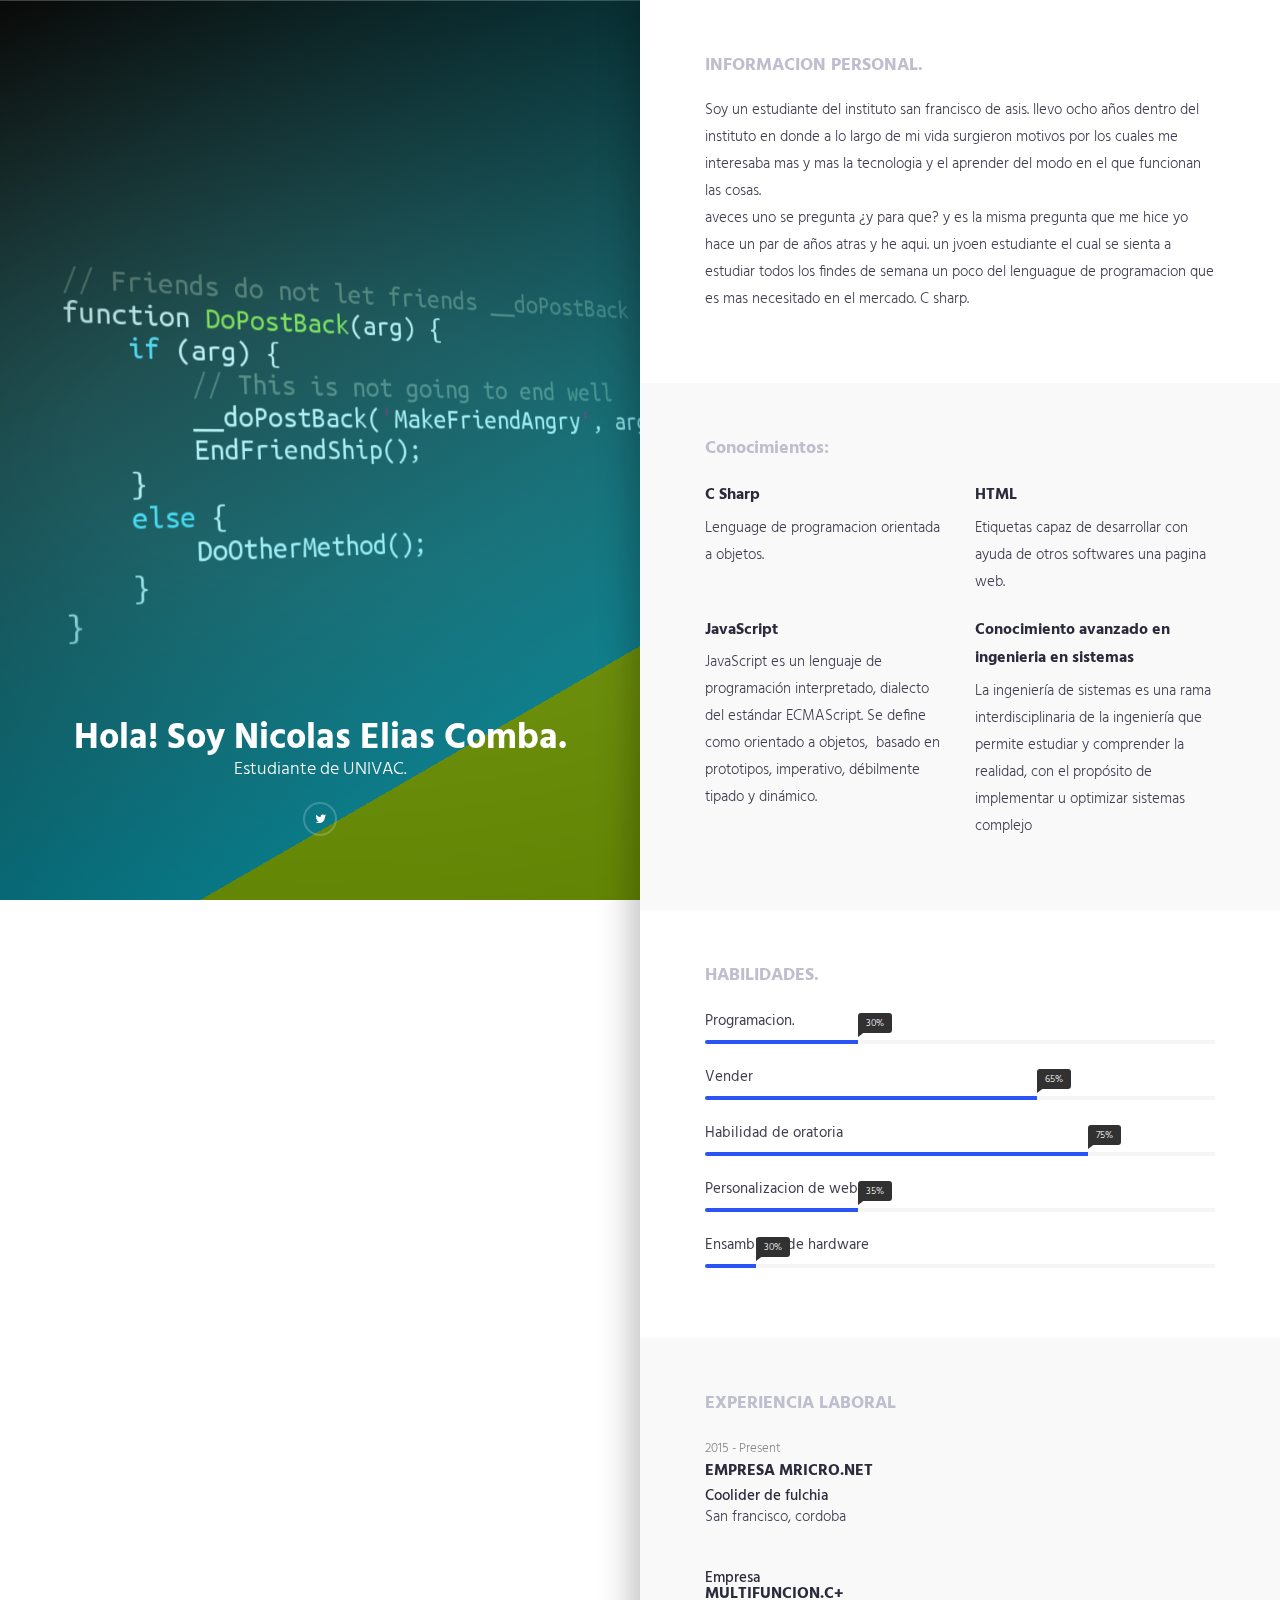
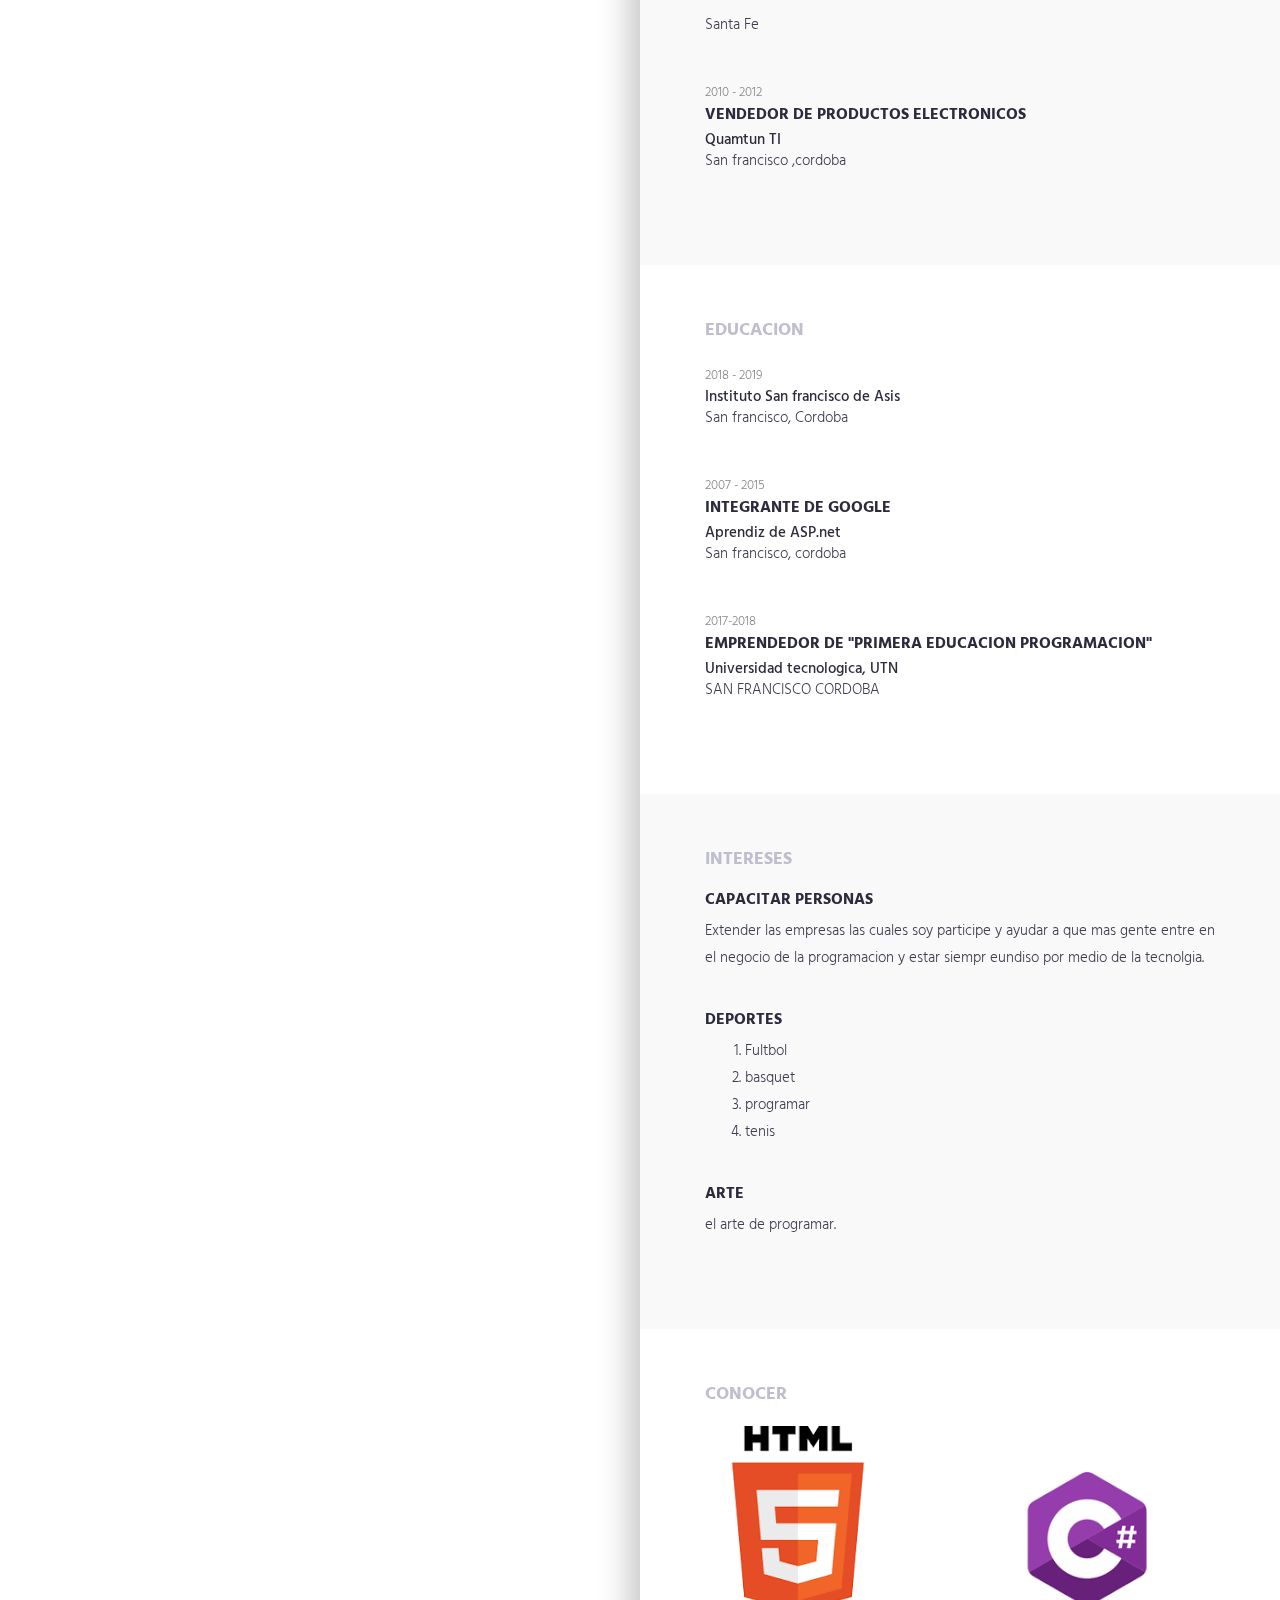
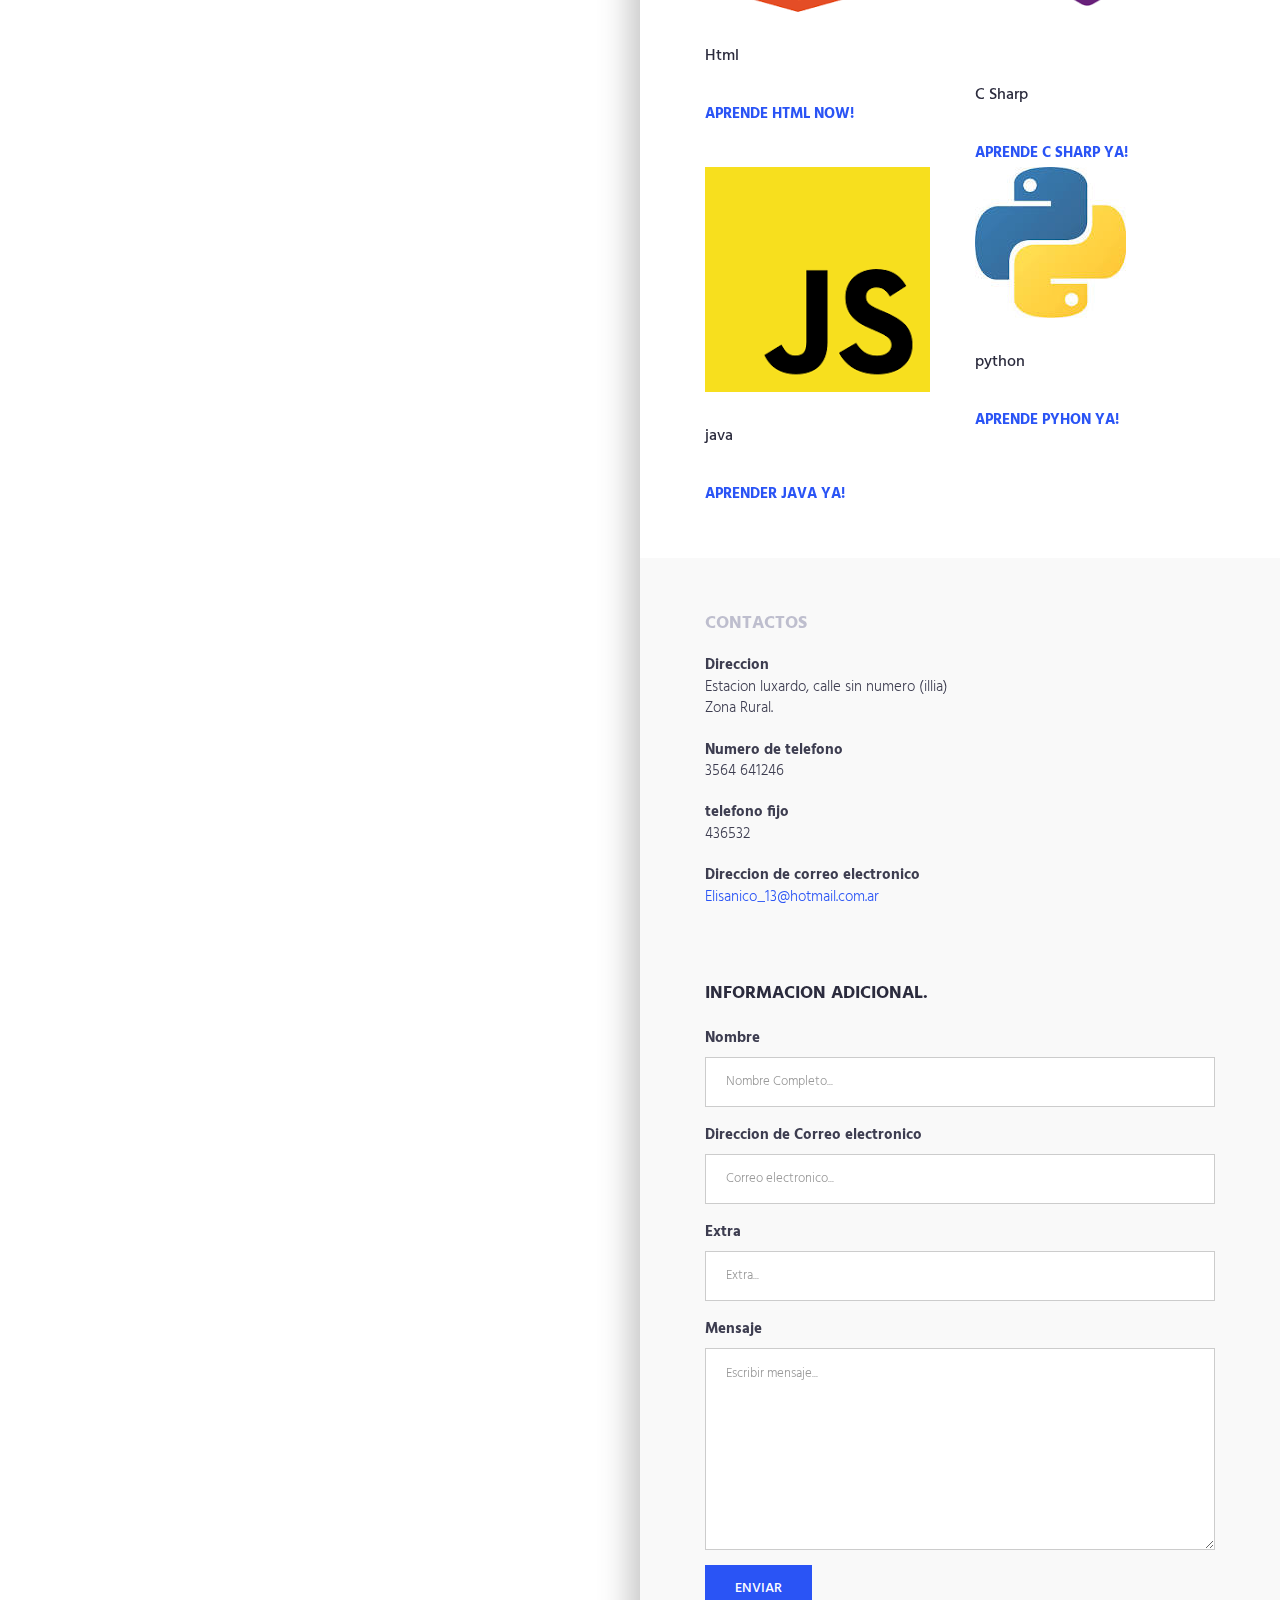
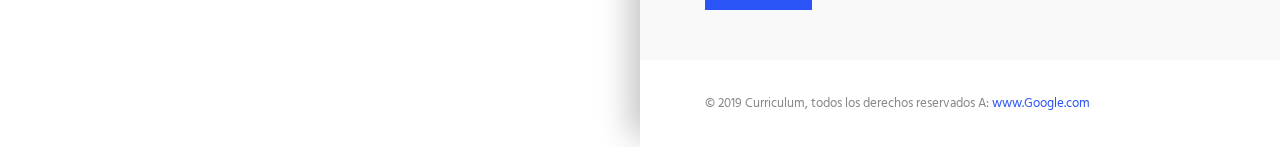
<file: index.html>
<!DOCTYPE html>
<html>
<head>
    <meta charset="utf-8">
    <meta http-equiv="X-UA-Compatible" content="IE=edge">
    <meta name="viewport" content="width=device-width, initial-scale=1">
    <!-- The above 3 meta tags *must* come first in the head; any other head content must come *after* these tags -->
    <title>Curriculum Vitae Online! - Professional HTML CSS Resume Website Template</title>

    <!-- favicon -->
    <link href="img/ico.png" rel=icon>

    <!-- web-fonts -->
    <link href="https://fonts.googleapis.com/css?family=Hind:300,400,500,600,700" rel="stylesheet">

    <!-- font-awesome -->
    <link href="css/font-awesome.min.css" rel="stylesheet">

    <!-- Bootstrap -->
    <link href="css/bootstrap.min.css" rel="stylesheet">

    <!-- Style CSS -->
    <link href="css/style.css" rel="stylesheet">

    <!-- HTML5 shim and Respond.js for IE8 support of HTML5 elements and media queries -->
    <!-- WARNING: Respond.js doesn't work if you view the page via file:// -->
    <!--[if lt IE 9]>
    <script src="https://oss.maxcdn.com/html5shiv/3.7.2/html5shiv.min.js"></script>
    <script src="https://oss.maxcdn.com/respond/1.4.2/respond.min.js"></script>
    <![endif]-->
</head>
<body id="page-top" data-spy="scroll" data-target=".navbar">
<div id="main-wrapper">
<!-- Page Preloader -->
<div id="preloader">
    <div id="status">
        <div class="status-mes"></div>
    </div>
</div>

<div class="columns-block">
<div class="left-col-block blocks">

    <header class="header">
        <div class="content text-center">
            <h1>Hola! Soy Nicolas Elias Comba.</h1>

            <p class="lead">Estudiante de UNIVAC.</p>
            <ul class="social-icon">
                
                <li><a href="https://twitter.com/?lang=es"><i class="fa fa-twitter" aria-hidden="true"></i></a></li>
      
            </ul>
        </div>
        <div class="profile-img"></div>
    </header>
    <!-- .header-->
</div>


<div class="right-col-block blocks">
<section class="intro section-wrapper">
    <div class="container-fluid">
        <div class="row">
            <div class="col-md-12">
                <div class="section-title">
                    <h2>INFORMACION PERSONAL.</h2>
                </div>
            </div>
            <div class="col-md-12">
                <p>
                   Soy un estudiante del instituto san francisco de asis. llevo ocho años dentro del instituto en donde a lo largo de mi vida surgieron motivos por los cuales me interesaba mas y mas la tecnologia y el aprender del modo en el que funcionan las cosas. <br>
                   aveces uno se pregunta ¿y para que? y es la misma pregunta que me hice yo hace un par de años atras y he aqui. un jvoen estudiante el cual se sienta a estudiar todos los findes de semana un poco del lenguague de programacion que es mas necesitado en el mercado. C sharp. <br>

                </p>
            </div>
        </div>
    </div>
</section>


<section class="expertise-wrapper section-wrapper gray-bg">
    <div class="container-fluid">
        <div class="row">
            <div class="col-md-12">
                <div class="section-title">
                    <h2>Conocimientos:</h2>
                </div>
            </div>
        </div>
        <!-- .row -->

        <div class="row">
            <div class="col-md-6">
                <div class="expertise-item">
                    <h3>C Sharp</h3>

                    <p>
                        Lenguage de programacion orientada a objetos.
                    </p>
                </div>
            </div>
            <div class="col-md-6">
                <div class="expertise-item">
                    <h3>HTML </h3>

                    <p>
                        Etiquetas capaz de desarrollar con ayuda de otros softwares una pagina web.
                    </p>
                </div>
            </div>
        </div>
        <!-- .row -->
        <div class="row">
            <div class="col-md-6">
                <div class="expertise-item">
                    <h3>JavaScript</h3>

                    <p>
                            JavaScript es un lenguaje de programación interpretado, dialecto del estándar ECMAScript. Se define como orientado a objetos, ​ basado en prototipos, imperativo, débilmente tipado y dinámico.
                    </p>
                </div>
            </div>

            <div class="col-md-6">
                <div class="expertise-item">
                    <h3>Conocimiento avanzado en ingenieria en sistemas</h3>

                    <p>
                        La ingeniería de sistemas es una rama interdisciplinaria de la ingeniería que permite estudiar y comprender la realidad, con el propósito de implementar u optimizar sistemas complejo</p>
                </div>
            </div>
        </div>
        <!-- .row -->
    </div>
    <!--.container-fluid-->
</section>
<!-- .expertise-wrapper -->

<section class="section-wrapper skills-wrapper">
    <div class="container-fluid">
        <div class="row">
            <div class="col-md-12">
                <div class="section-title">
                    <h2>HABILIDADES.</h2>
                </div>
            </div>
        </div>
        <!--.row-->
        <div class="row">
            <div class="col-md-12">
                <div class="progress-wrapper">

                    <div class="progress-item">
                        <span class="progress-title">Programacion.</span>

                        <div class="progress">
                            <div class="progress-bar" role="progressbar" aria-valuenow="30" aria-valuemin="0"
                                 aria-valuemax="100" style="width: 30%"><span class="progress-percent"> 30%</span>
                            </div>
                        </div>
                        <!-- .progress -->
                    </div>
                    <!-- .skill-progress -->


                    <div class="progress-item">
                        <span class="progress-title">Vender</span>

                        <div class="progress">
                            <div class="progress-bar" role="progressbar" aria-valuenow="65%" aria-valuemin="0"
                                 aria-valuemax="100" style="width: 65%"><span class="progress-percent"> 65%</span>
                            </div>
                        </div>
                        <!-- /.progress -->
                    </div>
                    <!-- /.skill-progress -->


                    <div class="progress-item">
                        <span class="progress-title">Habilidad de oratoria</span>

                        <div class="progress">
                            <div class="progress-bar" role="progressbar" aria-valuenow="75" aria-valuemin="0"
                                 aria-valuemax="100" style="width: 75%;"><span class="progress-percent"> 75%</span>
                            </div>
                        </div>
                        <!-- /.progress -->
                    </div>
                    <!-- /.skill-progress -->

                    <div class="progress-item">
                        <span class="progress-title">Personalizacion de webs</span>

                        <div class="progress">
                            <div class="progress-bar" role="progressbar" aria-valuenow="30" aria-valuemin="0"
                                 aria-valuemax="100" style="width: 30%;"><span class="progress-percent"> 35%</span>
                            </div>
                        </div>
                        <!-- /.progress -->
                    </div>
                    <!-- /.skill-progress -->
                    <div class="progress-item">
                        <span class="progress-title">Ensamblado de hardware</span> 
                     
                        <div class="progress">
                            <div class="progress-bar" role="progressbar" aria-valuenow="30" aria-valuemin="0"
                                 aria-valuemax="100" style="width: 10%;"> 
                                 <span class="progress-percent">30%</span>
                                 
                            </div>
                        </div>
                        <!-- .progress -->
                    </div>
                    <!-- .skill-progress -->

                </div>
                <!-- /.progress-wrapper -->
            </div>
        </div>
        <!--.row -->
    </div>
    <!-- .container-fluid -->
</section>
<!-- .skills-wrapper -->

<section class="section-wrapper section-experience gray-bg">
    <div class="container-fluid">
        <div class="row">
            <div class="col-md-12">
                <div class="section-title"><h2>EXPERIENCIA LABORAL</h2></div>
            </div>
        </div>
        <!--.row-->
        <div class="row">
            <div class="col-md-12">
                <div class="content-item">
                    <small>2015 - Present</small>
                    <h3>Empresa Mricro.net</h3>
                    <h4>Coolider de fulchia </h4>

                    <p>San francisco, cordoba</p>
                </div>
                <!-- .experience-item -->
                <div class="content-item">
                    <small></small>
                    <h3></h3>
                    <h4>Empresa</h4>
                    <h3>Multifuncion.c+</h3>

                    <p>Santa Fe</p>
                </div>
                <!-- .experience-item -->
                <div class="content-item">
                    <small>2010 - 2012</small>
                    <h3>Vendedor de Productos electronicos</h3>
                    <h4>Quamtun TI</h4>

                    <p>San francisco ,cordoba</p>
                </div>
                <!-- .experience-item -->
            </div>
        </div>
        <!--.row-->
    </div>
    <!-- .container-fluid -->

</section>
<!-- .section-experience -->

<section class="section-wrapper section-education">
    <div class="container-fluid">
        <div class="row">
            <div class="col-md-12">
                <div class="section-title"><h2>EDUCACION</h2></div>
            </div>
        </div>
        <!--.row-->
        <div class="row">
            <div class="col-md-12">
                <div class="content-item">
                    <small>2018 - 2019</small>
                    
                    <h4>Instituto San francisco de Asis</h4>

                    <p> San francisco, Cordoba </p>
                </div>
                <!-- .experience-item -->
                <div class="content-item">
                    <small>2007 - 2015</small>
                    <h3>Integrante de google</h3>
                    <h4>Aprendiz de ASP.net</h4>

                    <p>San francisco, cordoba</p>
                </div>
                <!-- .experience-item -->
                <div class="content-item">
                    <small>2017-2018</small>
                    <h3>Emprendedor de "primera educacion programacion" </h3>
                    <h4>Universidad tecnologica, UTN</h4>

                    <p>SAN FRANCISCO CORDOBA</p>
                </div>
                <!-- .experience-item -->
            </div>
        </div>
        <!--.row-->
    </div>
    <!-- .container-fluid -->

</section>
<!-- .section-education -->

<section class="section-wrapper section-interest gray-bg">
    <div class="container-fluid">
        <div class="row">
            <div class="col-md-12">
                <div class="section-title">
                    <h2>INTERESES</h2>
                </div>
            </div>
        </div>
        <!-- .row -->

        <div class="row">
            <div class="col-md-12">
                <div class="content-item">
                    <h3>Capacitar personas</h3>

                    <p>Extender las empresas las cuales soy participe y ayudar a que mas gente entre en el negocio de la programacion y estar siempr eundiso por medio de la tecnolgia.</p>
                </div>
                <div class="content-item">
                    <h3>deportes</h3>

                    <ol>
                         <li>Fultbol</li>
                         <li>basquet</li>
                         <li>programar</li>
                         <li>tenis</li>
                    </ol>

                </div>
                <div class="content-item">
                    <h3>ARTE</h3>

                    <p>el arte de programar.</p>
                </div>
            </div>
        </div>
        <!-- .row -->

    </div>
</section>
<!-- .section-publications -->

<section class="section-wrapper portfolio-section">
    <div class="container-fluid">
        <div class="row">
            <div class="col-md-12">
                <div class="section-title">
                    <h2>CONOCER</h2>
                </div>
            </div>
        </div>
        <div class="row">
            <div class="col-md-6">
                <a class="portfolio-item" href="https://www.tutorialesprogramacionya.com/htmlya/temarios/descripcion.php?inicio=0&cod=79&punto=15">
                    <div class="portfolio-thumb">
                        <img src="img/html.png" alt="HTML">

                    </div>

                    <div class="portfolio-info">
                        <h3>Html</h3>
                        <a href ="https://www.tutorialesprogramacionya.com/htmlya/temarios/descripcion.php?inicio=0&cod=79&punto=15"><strong>APRENDE HTML NOW!</strong></a>
                    </div>
                    <!-- portfolio-info -->
                </a>
                <!-- .portfolio-item -->
            </div>
            <div class="col-md-6">
                    <a class="portfolio-item" href="https://www.tutorialesprogramacionya.com/cya/">
                        <div class="portfolio-thumb">
                        <img src="img/C sharp.png" alt="C sharp">
                    </div>

                    <div class="portfolio-info">
                        <h3>C Sharp</h3>
                        <a href = "https://www.tutorialesprogramacionya.com/cya/"><strong>APRENDE C SHARP YA!</strong> </a>
                    </div>
                    <!-- portfolio-info -->
                </a>
                <!-- .portfolio-item -->
            </div>
            <div class="col-md-6">
                <a class="portfolio-item" href="https://developer.mozilla.org/es/docs/Learn/JavaScript">
                    <div class="portfolio-thumb">
                        <img class = "th"src="img/js.png" alt="java">

                    
                    </div>

                    <div class="portfolio-info">
                        <h3>java</h3>
                        <a href ="https://developer.mozilla.org/es/docs/Learn/JavaScript"><strong>APRENDER JAVA YA!</strong></a>
                    </div>
                    <!-- portfolio-info -->
                </a>
                <!-- .portfolio-item -->
            </div>
            <div class="col-md-6">
                <a class="portfolio-item" href="https://www.python.org.ar/wiki/AprendiendoPython">
                    <div class="portfolio-thumb">
                        <img src="img/python.jpg" alt="python">
                    </div>

                    <div class="portfolio-info">
                        <h3>python</h3>
                        <a href = "https://www.python.org.ar/wiki/AprendiendoPython"><strong>APRENDE PYHON YA!</strong></a>
                    </div>
                    <!-- portfolio-info -->
                </a>
                <!-- .portfolio-item -->
            </div>

        </div>
        <!-- /.row -->
    </div>
</section>
<!-- .portfolio -->

<section class="section-contact section-wrapper gray-bg">
    <div class="container-fluid">
        <div class="row">
            <div class="col-md-12">
                <div class="section-title">
                    <h2>CONTACTOS</h2>
                </div>
            </div>
        </div>
        <!--.row-->
        <div class="row">
            <div class="col-md-12">
                <address>
                    <strong>Direccion</strong><br>
                    Estacion luxardo, calle sin numero (illia)<br>
                    Zona Rural.
                </address>
                <address>
                    <strong>Numero de telefono</strong><br>
                    3564 641246
                </address>

                <address>
                    <strong>telefono fijo</strong><br>
                    436532
                </address>
                <address>
                    <strong>Direccion de correo electronico</strong><br>
                    <a href="https://login.live.com/login.srf?wa=wsignin1.0&rpsnv=13&ct=1559053273&rver=7.0.6737.0&wp=MBI_SSL&wreply=https%3a%2f%2foutlook.live.com%2fowa%2f%3fnlp%3d1%26RpsCsrfState%3d7ebdd06d-87e9-6d6e-1414-635fc0aecf03&id=292841&aadredir=1&CBCXT=out&lw=1&fl=dob%2cflname%2cwld&cobrandid=90015">Elisanico_13@hotmail.com.ar</a>
                </address>
            </div>
        </div>
        <!--.row-->
        <div class="row">
            <div class="col-md-12">
                <div class="feedback-form">
                   <h2>INFORMACION ADICIONAL.</h2>

                    <form id="contactForm" action="sendemail.php" method="POST">
                        <div class="form-group">
                            <label for="InputName">Nombre</label>
                            <input type="text" name="name" required="" class="form-control" id="InputName"
                                   placeholder="Nombre Completo...">
                        </div>
                        <div class="form-group">
                            <label for="InputEmail">Direccion de Correo electronico</label>
                            <input type="email" name="email" required="" class="form-control" id="InputEmail"
                                   placeholder="Correo electronico...">
                        </div>
                        <div class="form-group">
                            <label for="InputSubject">Extra</label>
                            <input type="text" name="subject" class="form-control" id="InputSubject"
                                   placeholder="Extra...">
                        </div>
                        <div class="form-group">
                            <label for="message-text" class="control-label">Mensaje</label>
                            <textarea class="form-control" rows="4" required="" name="message" id="message-text"
                                      placeholder="Escribir mensaje..."></textarea>
                        </div>

                        <button type="submit" class="btn btn-primary">Enviar</button>
                    </form>
                </div>
                <!-- .feedback-form -->


            </div>
        </div>
    </div>
    <!--.container-fluid-->
</section>
<!--.section-contact-->

<footer class="footer">
    <div class="copyright-section">
        <div class="container-fluid">
            <div class="row">
                <div class="col-md-12">
                    <div class="copytext">&copy; 2019 Curriculum, todos los derechos reservados A: <a
                            href="https://www.google.com/search?q=python&oq=python&aqs=chrome..69i57j0l5.1404j0j9&sourceid=chrome&ie=UTF-8">www.Google.com</a></div>
                </div>
            </div>
            <!--.row-->
        </div>
        <!-- .container-fluid -->
    </div>
    <!-- .copyright-section -->
</footer>
<!-- .footer -->
</div>
<!-- .right-col-block -->
</div>
<!-- .columns-block -->
</div>
<!-- #main-wrapper -->

<!-- jquery -->
<script src="js/jquery-2.1.4.min.js"></script>

<!-- Bootstrap -->
<script src="js/bootstrap.min.js"></script>
<script src="js/scripts.js"></script>
</body>
</html>
</file>
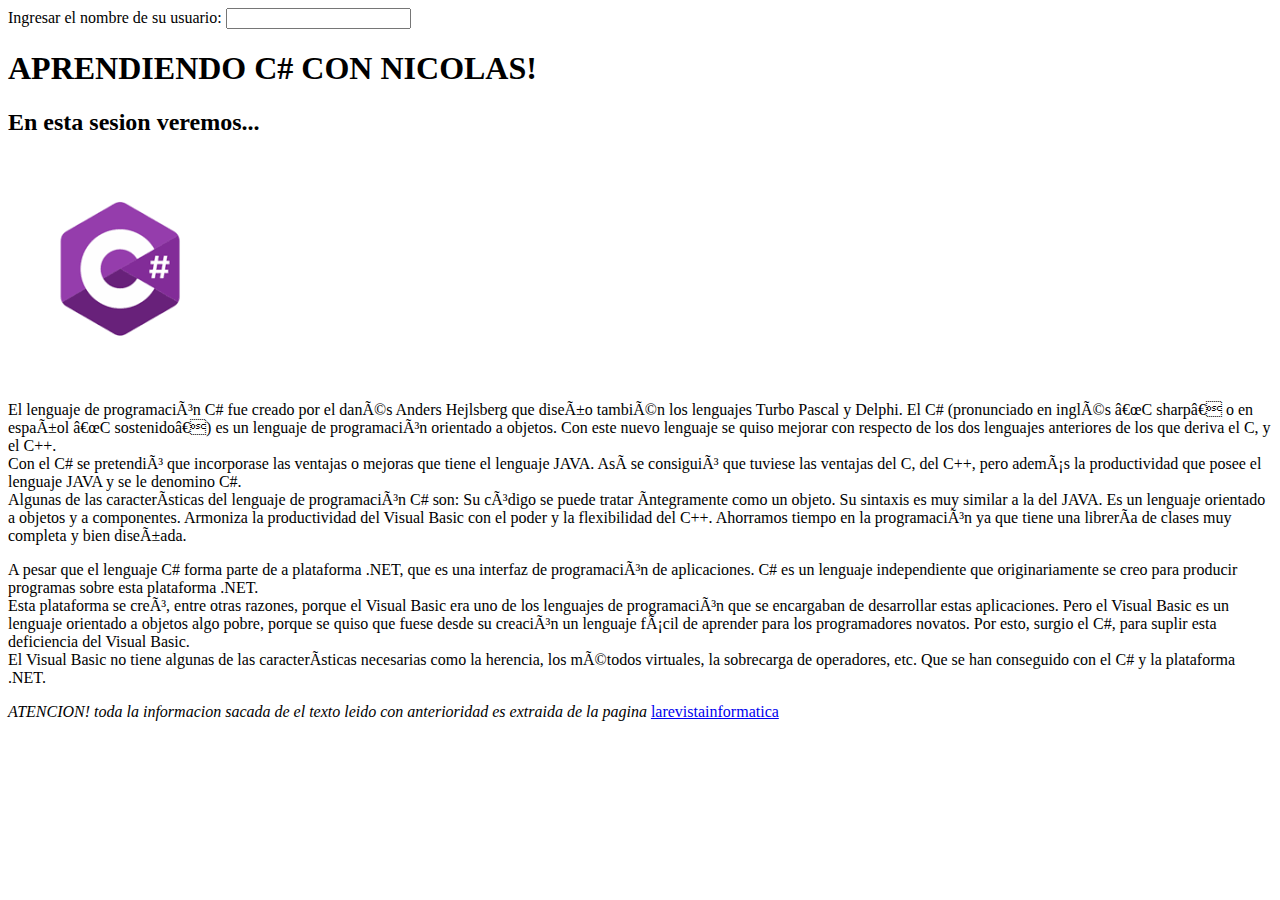
<file: pag.html>
<!DOCTYPE html>
<html>
<head>
<title> Pagina principal</title>
<meta charset= "UTF=8">
</head>
<body>
    <form action="registrardatosdelusuario.php" method="POST">
        Ingresar el nombre de su usuario:
        <input type = "Text" name="nombre"
    </form>
<h1><strong>APRENDIENDO C# CON NICOLAS!</strong></h1>
<h2>En esta sesion veremos...</h2>
<img src = "C sharp.png" alt="C Sharp (C#)">
<P>El lenguaje de programación C# fue creado por el danés Anders Hejlsberg que diseño también los lenguajes Turbo Pascal y Delphi. El C# (pronunciado en inglés “C sharp” o en español “C sostenido”) es un lenguaje de programación orientado a objetos. Con este nuevo lenguaje se quiso mejorar con respecto de los dos lenguajes anteriores de los que deriva el C, y el C++.<br>

        Con el C# se pretendió que incorporase las ventajas o mejoras que tiene el lenguaje JAVA. Así se consiguió que tuviese las ventajas del C, del C++, pero además la productividad que posee el lenguaje JAVA y se le denomino C#.<br>
        
        Algunas de las características del lenguaje de programación C# son: Su código se puede tratar íntegramente como un objeto. Su sintaxis es muy similar a la del JAVA. Es un lenguaje orientado a objetos y a componentes. Armoniza la productividad del Visual Basic con el poder y la flexibilidad del C++. Ahorramos tiempo en la programación ya que tiene una librería de clases muy completa y bien diseñada.</p>
        
      <p> A pesar que el lenguaje C# forma parte de a plataforma .NET, que es una interfaz de programación de aplicaciones. C# es un lenguaje independiente que originariamente se creo para producir programas sobre esta plataforma .NET.<br>

            Esta plataforma se creó, entre otras razones, porque el Visual Basic era uno de los lenguajes de programación que se encargaban de desarrollar estas aplicaciones. Pero el Visual Basic es un lenguaje orientado a objetos algo pobre, porque se quiso que fuese desde su creación un lenguaje fácil de aprender para los programadores novatos. Por esto, surgio el C#, para suplir esta deficiencia del Visual Basic.<br>
            
            El Visual Basic no tiene algunas de las características necesarias como la herencia, los métodos virtuales, la sobrecarga de operadores, etc. Que se han conseguido con el C# y la plataforma .NET.</p> 
            <em>ATENCION! toda la informacion sacada de el texto leido con anterioridad es extraida de la pagina</em> <a href="http://www.larevistainformatica.com/C1.htm">larevistainformatica</a>
</file>
<file: css/style.css>
/*
Template Name: Online CV
Description: HTML5 / CSS3 One Page
Version: 1.0
Author: themehippo.com
*/

/*------------------------------------------------------------------
# [Color codes]

# Body  (text): #3a4750
# Heading Color #444444
# Theme Color (link color) #82b541
# Mid grey (sub header) #f4f4f4
# Background Color #ffffff
# -------------------------------------------------------------------*/

body {
    font-family : 'Hind', sans-serif;
    font-size   : 15px;
    line-height : 1.8em;
    color       : #3d3d50;
    font-weight : 300;
    background  : #ffffff;
    }

/* --------------------------------------
 * Global Typography
 *------------------------------------------*/

h1, h2, h3, h4, h5, h6 {
    margin : 0 0 15px;
    color  : #2b2b3d;
    }

h1 {
    font-size   : 26px;
    line-height : 1.8em;
    font-weight : 700;
    }

h2 {
    font-size   : 18px;
    line-height : 1.8em;
    font-weight : 700;
    }

h3 {
    font-size   : 16px;
    line-height : 1.8em;
    font-weight : 500;
    }

h4 {
    font-size   : 15px;
    line-height : 1.8em;
    font-weight : 500;
    }

h5 {
    font-size   : 15px;
    line-height : 1.5em;
    font-weight : 500;
    }

h6 {
    font-size   : 15px;
    line-height : 1.5em;
    }

/* --------------------------------------
 * LINK STYLE
 *------------------------------------------*/
a {
    color              : #2a54f5;
    text-decoration    : none;
    -webkit-transition : all 0.3s ease 0s;
    -moz-transition    : all 0.3s ease 0s;
    -o-transition      : all 0.3s ease 0s;
    transition         : all 0.3s ease 0s;
    }

a,
a:active,
a:focus,
a:active {
    text-decoration : none;
    outline         : none
    }

a:hover,
a:focus {
    text-decoration : none;
    color           : #2a54f5;
    }

p {
    margin-bottom : 20px;
    }

ul {
    margin     : 0;
    padding    : 0;
    list-style : none;
    }

/*------------------
 * Button Style
 *------------------*/
.btn {
    padding        : 14px 30px 11px;
    margin-bottom  : 0;
    font-size      : 14px;
    font-weight    : 500;
    border-radius  : 0;
    border         : 0;
    text-transform : uppercase;
    }

.btn-lg {
    font-weight : 700;
    font-size   : 24px;
    padding     : 15px 30px;
    }

/*btn-primary*/
.btn-primary {
    background-color : #2a54f5;
    }

.btn-primary:hover,
.btn-primary:focus,
.btn-primary:active:focus {
    background : #1e3eb5;
    }

/*btn-default*/
.btn-default {
    color            : #2a54f5;
    background-color : transparent;
    border           : 2px solid #2a54f5;
    }

.btn-default:hover,
.btn-default:focus,
.btn-default:active:focus {
    background   : #2a54f5;
    color        : #ffffff;
    border-color : #2a54f5;
    }

button:focus,
.btn:focus,
.btn:active:focus {
    outline : none;
    }

/* --------------------
 * Column Block
 * -------------------*/

.columns-block {
    flex-wrap         : wrap;
    display           : -webkit-box;
    display           : -moz-box;
    display           : -ms-flexbox;
    display           : -webkit-flex;
    display           : flex;
    -webkit-flex-flow : row wrap;
    justify-content   : space-around;
    }

.blocks {
    box-sizing : border-box;
    }

.left-col-block {
    width      : 50%;
    text-align : center;
    overflow   : hidden;
    position   : fixed;
    left       : 0;
    }

.right-col-block {
    width      : 50%;
    position   : absolute;
    right      : 0;
    box-shadow : -10px -10px 30px rgba(0, 0, 0, 0.23);
    }

@media (max-width : 600px) {
    .left-col-block {
        width    : 100%;
        position : relative;
        }

    .right-col-block {
        width      : 100%;
        position   : relative;
        box-shadow : none;
        }
    }

/* --------------------
 * Section Background
 * -------------------*/

.gray-bg {
    background-color : #f9f9f9;
    }

/* --------------------
 *  main Wrapper
 * -------------------*/
#main-wrapper {
    background : #ffffff;
    overflow   : hidden;
    }

/*-------------------
 * Section Wrapper
 *-------------------*/
.section-wrapper {
    padding : 50px;
    }

@media (max-width : 480px) {
    .section-wrapper {
        padding : 30px 20px;
        }
    }

/*---------------------------
* Section Title
*---------------------------*/
.section-title {
    margin-bottom : 15px;
    }

.section-title h2 {
    margin-bottom : 5px;
    color         : #bebece;
    }

/*-----------------------------
 * NAVIGATION & HEADER STYLE
 *-------------------------------*/

.header {
    padding        : 0;
    margin         : 0;
    height         : 100vh;
    vertical-align : middle;
    position       : relative;
    }

.header .profile-img {
    position            : absolute;
    top                 : 0;
    left                : 0;
    z-index             : -1;
    width               : 100%;
    height              : 100%;
    background-image    : url(../img/code.png);
    background-size     : cover;
    background-position : center top;
    }

.header .profile-img:before {
    content    : "";
    position   : absolute;
    left       : 0;
    top        : 0;
    right      : 0;
    bottom     : 0;
    background : linear-gradient(
            -30deg,
            rgba(187, 255, 0, 0.5) 20%,
            rgba(5, 224, 253, 0.5) 10%,
            transparent 100%,
            transparent 100%
    );

    }

.header .content {
    position : absolute;
    bottom   : 0;
    left     : 0;
    right   : 0;
    width    : 100%;
    margin   : 0 auto;
    padding  : 10%;
    }

.header .content h1 {
    font-size   : 36px;
    color       : #ffffff;
    line-height : 1;
    margin      : 0;
    }

.header .content p {
    font-size : 18px;
    color     : #ffffff;
    }

.header .btn {
    margin-top : 40px;
    }

.header .content .social-icon {
    margin  : 0;
    padding : 0;
    display : block;
    }

.header .content .social-icon li {
    display : inline-block;
    margin  : 0 2px;
    }

.header .content .social-icon li a {
    display       : block;
    font-size     : 12px;
    color         : #ffffff;
    width         : 34px;
    height        : 34px;
    line-height   : 33px;
    text-align    : center;
    border-radius : 100%;
    border        : 2px solid rgba(255, 255, 255, .2);
    }

.header .content .social-icon li a:hover {
    border-color : #ffffff;
    }

@media (max-width : 600px) {
    .header .profile-img {
        z-index : 1;
        }

    .header .content {
        z-index : 2;
        }
    }

/*-------------------
 * Intro
 *-------------------*/

.intro {
    }

/*-------------------
 * Expertise
 *-------------------*/
.expertise-item {
    margin-bottom : 20px;
    }

.expertise-item h3 {
    margin-bottom : 5px;
    font-weight   : 700;
    }

/*-------------------
 * Skills Progressbar
 *-------------------*/

.progress-item {
    position : relative;
    }

.progress-item .progress-title {
    font-size     : 15px;
    font-weight   : 400;
    display       : inline-block;
    margin-bottom : 5px;
    }

.progress-item .progress {
    height        : 4px;
    box-shadow    : none;
    border-radius : 5px;
    }

.progress-item .progress-bar {
    background-color : #2a54f5;
    box-shadow       : none;
    text-align       : right;
    }

.progress-item .progress-percent {
    font-size        : 10px;
    background-color : #313131;
    position         : absolute;
    top              : 5px;
    padding          : 0 8px;
    border-radius    : 3px;
    }

.progress-item .progress-percent::before {
    content      : "";
    position     : absolute;
    left         : 0;
    bottom       : -4px;
    border-top   : 6px solid #313131;
    border-right : 8px solid transparent;
    }

/*-------------------
 * Portfolio
 *-------------------*/

.portfolio-item {
    position      : relative;
    display       : block;
    margin-bottom : 30px;
    }

.portfolio-item .portfolio-thumb img {
    height    : auto;
    display   : block;
    max-width : 100%;
    }

.portfolio-item .portfolio-info {
    position   : absolute;
    bottom     : 0;
    padding    : 30px 15px 5px;
    width      : 100%;
    background : -webkit-linear-gradient(
            top,
            transparent 0%,
            rgba(0, 0, 0, 0.5) 100%
    );
    }

.portfolio-item .portfolio-info h3 {
    margin      : 0;
    line-height : 1;
    color       : #ffffff;
    }

.portfolio-item .portfolio-info small {
    color : #ffffff;
    }

.portfolio-item:hover .portfolio-info {
    background : -webkit-linear-gradient(
            top,
            transparent 0%,
            rgba(42, 84, 245, 0.5) 100%
    );
    }

/*-------------------
 * Content Item
 *-------------------*/

.content-item {
    margin-bottom : 40px;
    }

.content-item h3 {
    margin         : 0 0 10px;
    line-height    : 1;
    font-weight    : bold;
    text-transform : uppercase;
    }

.content-item h4 {
    margin      : 0;
    line-height : 1;
    }

.content-item small {
    color : #888888;
    }

/*-------------------
 * Contact
 *-------------------*/

.feedback-form {
    margin-top : 50px;
    }

/*-------------------
 * Form Style
 *-------------------*/
.form-control {
    height        : 50px;
    padding       : 0 20px;
    font-size     : 13px;
    line-height   : 50px;
    color         : #969595;
    border        : 1px solid #cccccc;
    border-radius : 0;
    box-shadow    : none;
    box-sizing    : border-box;
    }

.form-control:focus,
.form-control:active {
    box-shadow : none;
    }

/* --------------------------------------------
 *   Footer
 *---------------------------------------------- */

/* Copyright */

.footer {
    padding : 30px 50px;
    }

.footer .copyright-section {
    font-size : 13px;
    color     : #888888;

    }

.footer .copyright-section .copytext {
    font-weight : 400;
    display     : block;
    }

@media (max-width : 480px) {
    .footer {
        padding : 10px 20px;
        }
    }

/* ====================
 * Preloader
 * ====================*/
#preloader {
    background : #2a54f5;
    bottom     : 0;
    left       : 0;
    position   : fixed;
    right      : 0;
    top        : 0;
    z-index    : 9999;
    }

#status,
.status-mes {
    background-image    : url(../img/puff.svg);
    background-position : center;
    background-repeat   : no-repeat;
    height              : 200px;
    left                : 50%;
    margin              : -100px 0 0 -100px;
    position            : absolute;
    top                 : 50%;
    width               : 200px;
    }

.status-mes {
    background : none;
    left       : 0;
    margin     : 0;
    text-align : center;
    top        : 65%;
    }
</file>
